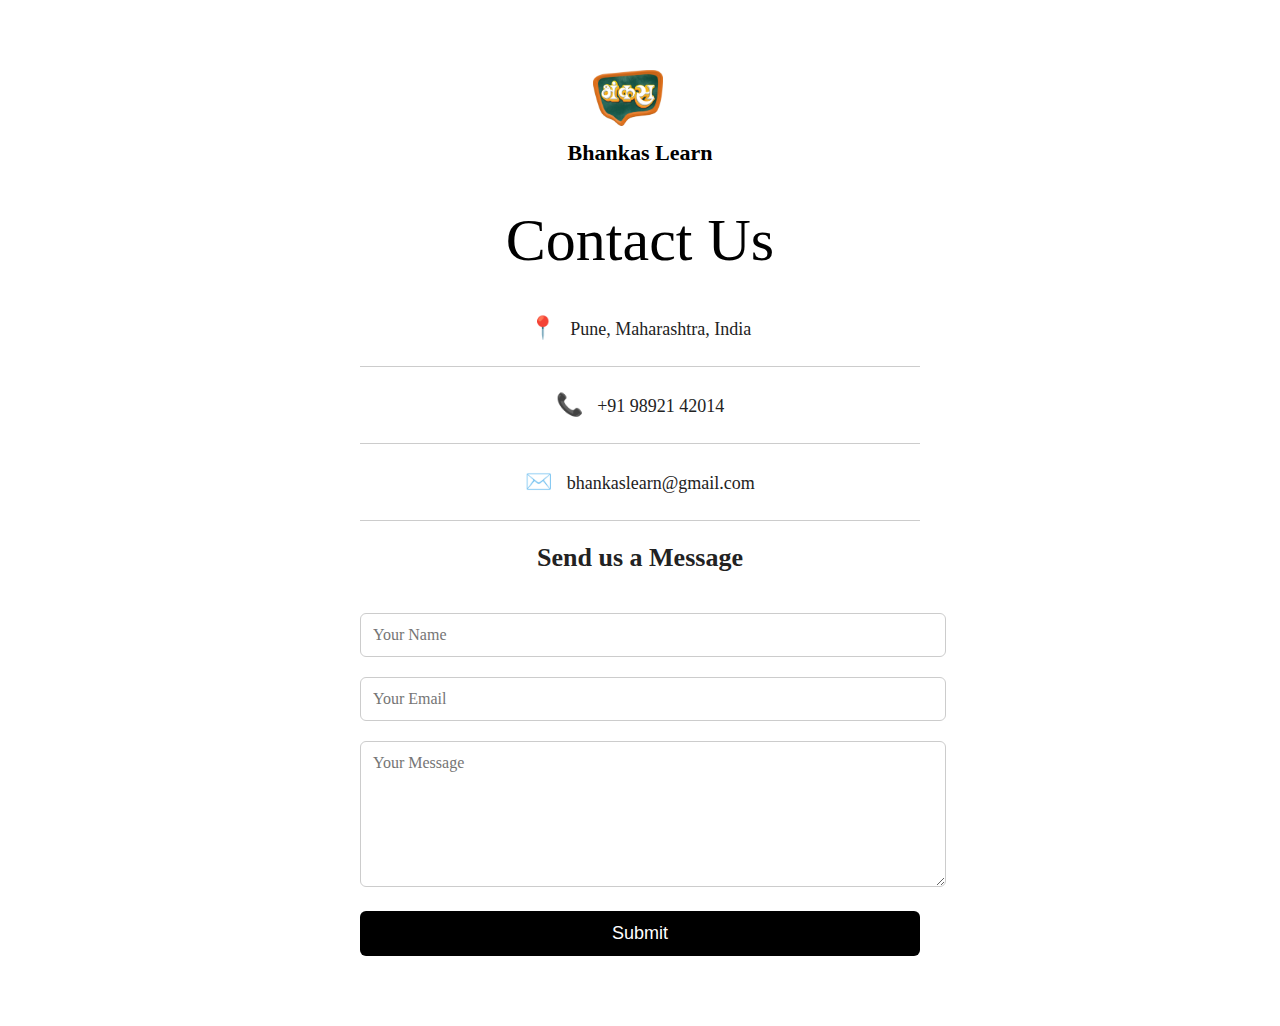
<file: contact.html>
<!DOCTYPE html>
<html lang="en">
<head>
  <meta charset="UTF-8">
  <meta name="viewport" content="width=device-width, initial-scale=1.0">
  <title>Contact Us -Bhankas Learn</title>

  <style>
    body {
      margin: 0;
      padding: 0;
      background:#fff;
      font-family: "Georgia", serif;
      color: #222;
      text-align: center;
    }
    
    .wrapper {
      max-width: 700px;
      margin: 50px auto;
      padding: 20px;
    }
    a{
      text-decoration: none;
      color: #000;
    }
    .logo-img {
      width: 70px;
      margin-bottom: 10px;
      margin-right: 25px;
    }

    .brand {
      font-size: 22px;
      font-weight: 600;
      margin-bottom: 40px;
      font-family: "Georgia", serif;
    }

    .contact-title {
      font-size: 60px;
      font-family: "Brush Script MT", cursive;
      margin: 30px 0 40px;
      color: #000;
    }

    .info-block {
      margin: 25px 0;
      font-size: 18px;
    }

    .info-icon {
      font-size: 22px;
      margin-right: 10px;
    }

    .line {
      width: 80%;
      height: 1px;
      background: #ccc;
      margin: 20px auto;
    }

    /* MESSAGE FORM */
    form {
      margin-top: 30px;
      text-align: left;
      width: 80%;
      margin-left: auto;
      margin-right: auto;
    }

    input, textarea {
      width: 100%;
      padding: 12px;
      margin: 10px 0;
      font-size: 16px;
      border: 1px solid #ccc;
      border-radius: 6px;
      background: #fff;
      font-family: "Georgia", serif;
    }

    textarea {
      resize: vertical;
      height: 120px;
    }

    button {
      width: 100%;
      padding: 12px;
      background: #000;
      color: #fff;
      font-size: 18px;
      border: none;
      border-radius: 6px;
      cursor: pointer;
      margin-top: 10px;
    }

    button:hover {
      background: #444;
    }

  </style>

</head>
<body>

  <div class="wrapper">

    <!-- Logo -->
    <a href="index.html"><img src="Photos/logo1.jpeg" alt="" class="logo-img">
    <div class="brand">Bhankas Learn</div></a>
    <!-- Title -->
    <div class="contact-title">Contact Us</div>

    <!-- Address -->
    <div class="info-block">
      <span class="info-icon">📍</span>
      Pune, Maharashtra, India
    </div>
    <div class="line"></div>

    <!-- Phone -->
    <div class="info-block">
      <span class="info-icon">📞</span>
      +91 98921 42014
    </div>
    <div class="line"></div>

    <!-- Email -->
    <div class="info-block">
      <span class="info-icon">✉️</span>
      bhankaslearn@gmail.com
    </div>
    <div class="line"></div>


    <!-- MESSAGE FORM -->
    <h2 style="font-family:Georgia; margin-bottom:10px; font-size:26px;">Send us a Message</h2>

    <form action="#">
      <input type="text" placeholder="Your Name" required>
      <input type="email" placeholder="Your Email" required>
      <textarea placeholder="Your Message" required></textarea>
      <button type="submit">Submit</button>
    </form>

  </div>

</body>
</html>
</file>
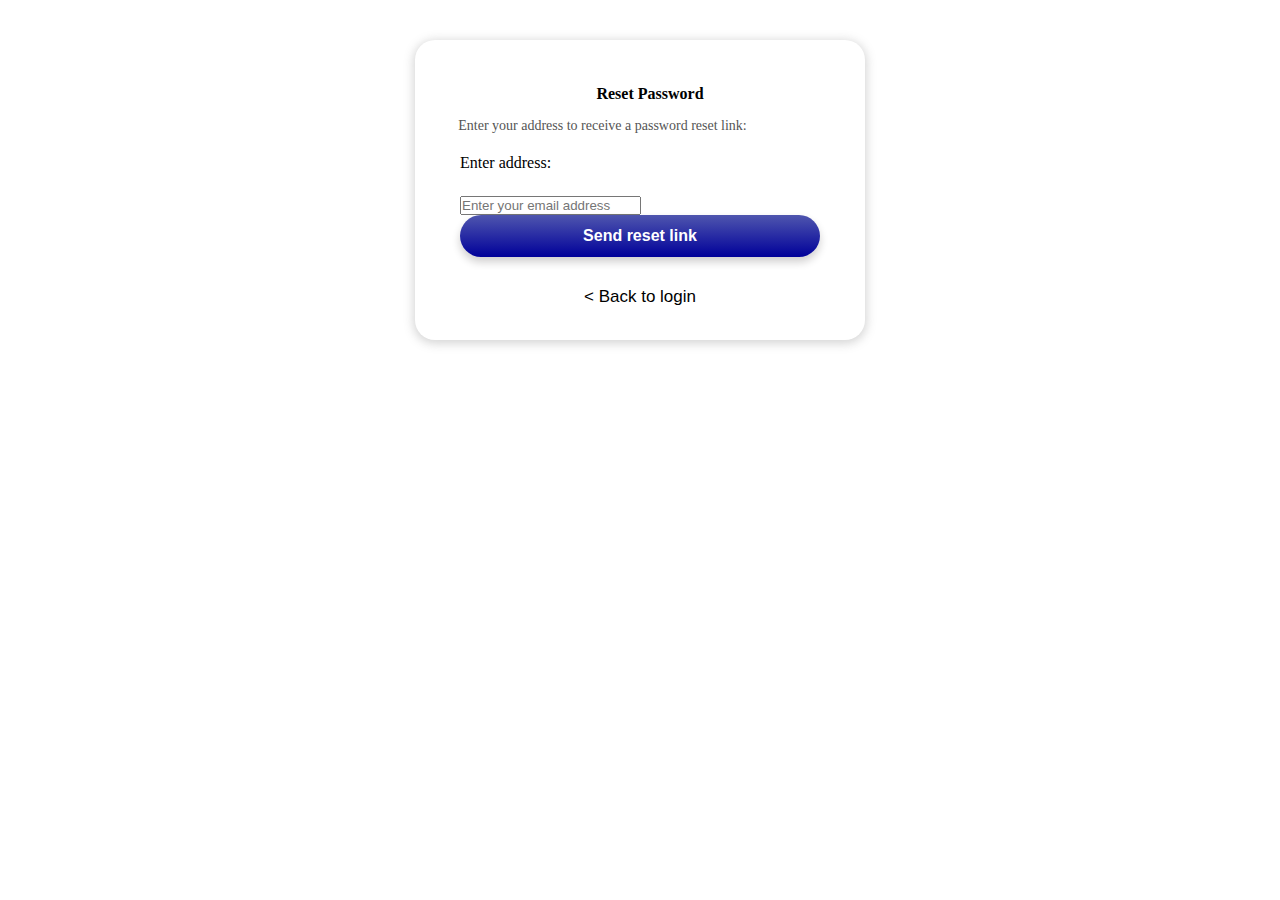
<file: forgot_pass.html>
<!DOCTYPE html>
<html lang="en">
<head>
    <meta charset="UTF-8">
    <meta name="viewport" content="width=device-width, initial-scale=1.0">
    <title>Forget password</title>
     <link href="https://cdn.jsdelivr.net/npm/bootstrap@5.3.8/dist/css/bootstrap.min.css" rel="stylesheet" integrity="sha384-sRIl4kxILFvY47J16cr9ZwB07vP4J8+LH7qKQnuqkuIAvNWLzeN8tE5YBujZqJLB" crossorigin="anonymous">
     <link rel="stylesheet" href="login.css">
</head>
<body>
    <div class="container-reset">
    <h4 class="pass-h4">Reset Password</h4>
    <p class="pass-p">Enter your address to receive a password reset link:</p>
    <div class="address mb-5">
    <label>Enter address:</label><br>
    <input type="email" class="form-control" id="exampleInputemail" required placeholder="Enter your email address" class="email"><br>
    <a href="#"><button type="submit" class="link">Send reset link</button></a>
    <a href="index.html" class="Bhankas"><p> &lt; Back to login</p></a>
    </div>
  </div>
</body>
</html>
</file>
<file: login.css>
@import url('https://fonts.googleapis.com/css2?family=Bungee&family=Jersey+10&family=Luckiest+Guy&family=Pacifico&family=Permanent+Marker&family=Sixtyfour&display=swap');
*{
    margin: 0;
    padding: 0;
    box-sizing: border-box;
}
/* Bhankas podcast 0.2 font */
.jersey-10-regular {
  font-family: "Jersey 10", sans-serif;
  font-weight: 400;
  font-style: normal;
  padding-left: 3px;
  font-size: 35px;
  background: linear-gradient()
}
/* Phone no. section */
label {
    display: block;
    font-weight: 500;
    margin-bottom: 6px;
  }

  .phone-wrapper {
    display: flex;
    align-items: center;
    border: 1px solid #d1d5db;
    border-radius: 12px;
    padding: 10px 14px;
    max-width: 380px;
    background: #fff;
  }

  .prefix {
    display: flex;
    align-items: center;
    font-weight: 600;
    color: #333;
  }

  .prefix span {
    margin-right: 4px;
  }

  .divider {
    width: 1px;
    height: 24px;
    background-color: #d1d5db;
    margin: 0 10px;
  }

  input[type="tel"] {
    flex: 1;
    border: none;
    outline: none;
    font-size: 16px;
    color: #111;
  }

  input[type="tel"]::placeholder {
    color: #9ca3af;
  }

  input[type="tel"]:focus {
    outline: none;
  }

  .phone-wrapper:focus-within {
    border-color: #0e69f1;
    box-shadow: 0 0 0 3px rgba(41, 135, 242, 0.15);
  }
/* logo */
.Home {
    display: flex;
    justify-content: center;
    padding-top: 70px;
    margin-right: 25px;
}
/* 0.2 version */
.log-h2{
    margin-left: 12px;
    margin-top: 10px;
    font-size: 25px;
    font-weight: bold;
    color: black;
}
/* paragraph-sign to your.. */
p{
    display: flex;
    justify-content: center;
    font-size: 17px;
}
/* whole Box property */
.container{
    margin-top: 40px;
    margin-bottom: 100px;
    margin-left: 420px;
    margin-right: 200px;
    justify-content: center;
    align-items: center;
    height: 500px;
    width: 450px;
    border: none;
    border-radius: 20px;
    background-color:white;
    box-shadow: 0px 2px 10px 2px rgba(123, 123, 123, 0.3);
}
a{
    text-decoration: none;
}
.forgot_pass{
    margin-left: 270px;
    color: black;
    font-weight: 500;
}
/* signup button */
.sup{
    margin-left: 5px;
    font-weight: 500;
}
.signup {
  background: linear-gradient(180deg, #4f56ae, #000099);
  color: #fff;
  border: none;
  padding: 10px 182px;
  border-radius: 25px;
  font-size: 16px;
  font-weight: 600;
  cursor: pointer;
  box-shadow: 0 4px 8px rgba(0,0,0,0.2);
  transition: 0.3s ease;
}
.signup:hover {
  transform: translateY(-2px);
}
/* Back to Bhankas effect */
.Bhankas{
    padding-bottom: 50px;
    color: black;
    font-family:Verdana, Geneva, Tahoma, sans-serif;
    font-size: 10px;
}

/* Reset password */
.container-reset{
    margin-top: 100px;
    margin-bottom: 140px;
    margin-left: 420px;
    margin-right: 200px;
    justify-content: center;
    align-items: center;
    height: 300px;
    width: 500px;
    border: none;
    border-radius: 20px;
    background-color:white;
    box-shadow: 0px 2px 10px 2px rgba(123, 123, 123, 0.3);
}
/* heading */
.pass-h4{
   padding-top: 20px;
   padding-left: 20px;
   font-family:Georgia, 'Times New Roman', Times, serif;
}
/* paragraph */
.pass-p{
    margin-right: 75px;
}
/* input's */
.address{
    margin-top: 20px;
    margin: 20px;
}
.email{
    padding-top: 40px;
}
/* send reset link effect */
.link {
  background: linear-gradient(180deg, #000000ec, #000000);
  color: #fff;
  border: none;
  padding: 10px 175px;
  border-radius: 25px;
  font-size: 16px;
  font-weight: 600;
  cursor: pointer;
  box-shadow: 0 5px 8px rgba(18, 14, 14, 0.2);
  margin-bottom: 9px;
}

/* Mobile responsive */
@media (max-width: 768px) {
  /* Center the logo and header on mobile */
  .Home {
    justify-content: center;
    padding: 10px;
  }
  
  .log-h2 {
    font-size: 1.5rem;
  }

  /* Make the login box responsive */
  .container {
    width: 90%;
    max-width: 400px;
    margin: 20px auto;
    padding: 20px;
  }

  /* Adjust the phone number input layout for small screens */
  .phone-wrapper {
    flex-wrap: wrap; 
  }

  .prefix {
    font-size: 14px;
    padding: 5px;
  }

  input[type="tel"] {
    font-size: 16px; /* Prevents iOS auto-zoom on focus */
  }

  /* Footer responsiveness */
  .footer-container {
    flex-direction: column;
    text-align: center;
    gap: 30px;
  }

  .footer-brand, .footer-contact, .footer-links, .footer-social {
    width: 100%;
  }
}

@media (max-width: 480px) {
  h5 {
    font-size: 20px;
  }
  
  .signup {
    width: 100%; /* Full width button on very small screens */
  }
}
@media (max-width: 480px) {
  .login-card { /* Replace with your actual card class */
    padding: 20px !important;
    margin: 10px !important;
    box-shadow: none; /* Optional: cleaner look on tiny screens */
  }
  
  .phone-wrapper {
    display: flex;
    flex-wrap: nowrap; /* Keep the prefix and input on one line */
    font-size: 14px;
  }
}

/* --- RESET PASSWORD RESPONSIVE DESIGN --- */

/* Ensures the container centers itself and adjusts width based on screen size */
.container-reset {
    margin: 40px auto; /* Centers the container horizontally */
    width: 90%;        /* Fluid width for mobile */
    max-width: 450px;  /* Matches your design's intended desktop width */
    padding: 25px;
    background-color: white;
    border-radius: 20px;
    box-shadow: 0px 2px 10px 2px rgba(123, 123, 123, 0.3);
}

.pass-h4 {
    text-align: center;
    font-weight: bold;
    margin-bottom: 15px;
}

.pass-p {
    text-align: center;
    font-size: 14px;
    color: #555;
}

/* Button responsiveness */
.link {
    background: linear-gradient(180deg, #4f56ae, #000099);
    color: #fff;
    border: none;
    width: 100%;       /* Full width button for better mobile tapping */
    padding: 12px;
    border-radius: 25px;
    font-weight: 600;
    margin-bottom: 20px;
    cursor: pointer;
    transition: 0.3s ease;
}

.Bhankas {
    display: block;
    text-align: center;
    text-decoration: none;
    color: #000;
    font-size: 14px;
    margin-top: 10px;
}

/* Mobile Specific Adjustments */
@media (max-width: 576px) {
    .container-reset {
        margin-top: 20px;
        padding: 20px;
    }
    
    .pass-h4 {
        font-size: 1.25rem;
    }
}
</file>
